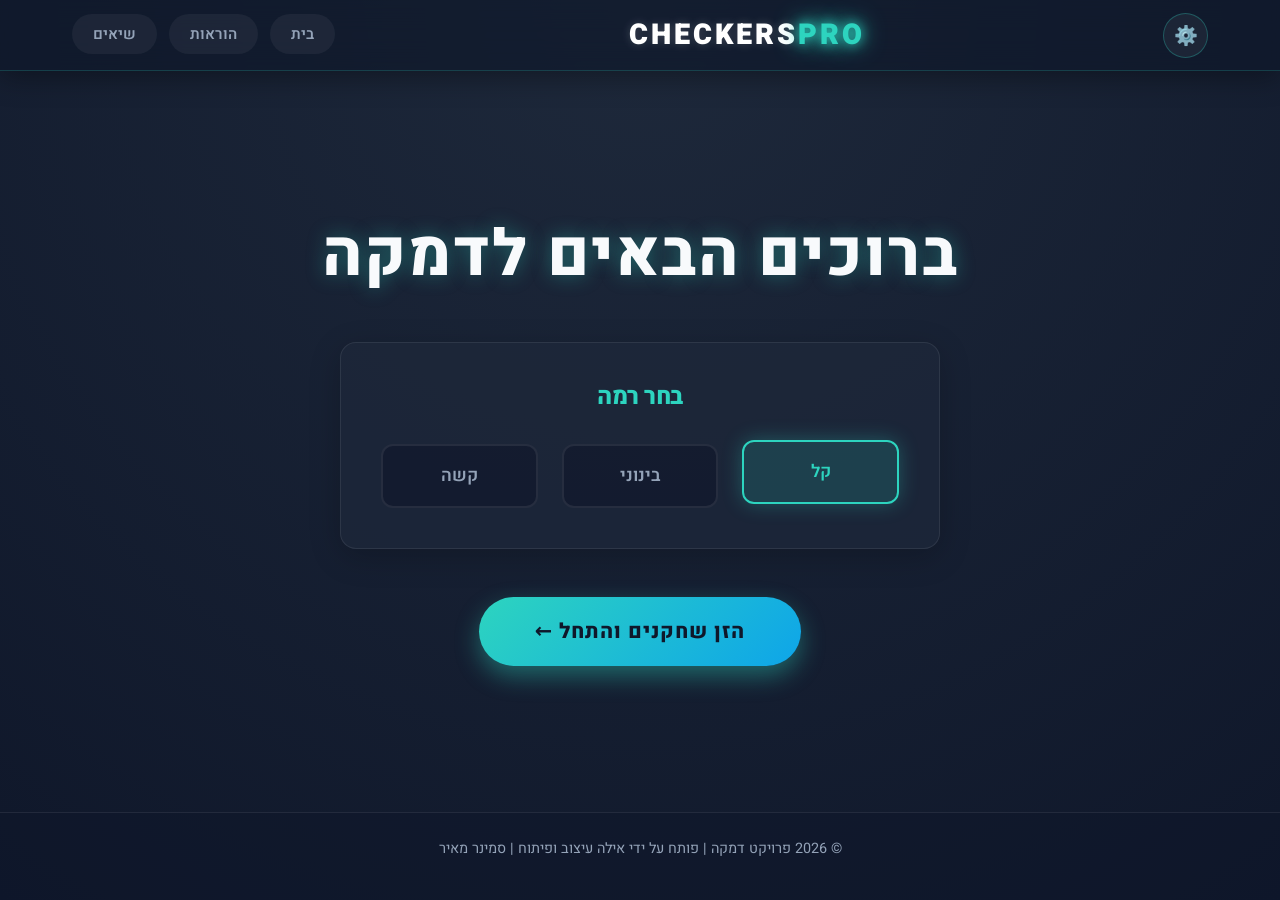
<file: index.html>
<!DOCTYPE html>
<html lang="he" dir="rtl">
<head>
    <meta charset="UTF-8">
    <meta name="viewport" content="width=device-width, initial-scale=1.0">
    <title>דמקה | מסך הבית</title>
    <link rel="stylesheet" href="styles/global.css">
    <link rel="stylesheet" href="styles/home.css">
</head>
<body class="page-home">
    
    <header class="main-hud-header">
    <div class="hud-container">
        <div class="hud-left">
            <button id="btn-open-settings" class="hud-icon-btn" title="הגדרות">
                <span class="icon">⚙️</span>
            </button>
        </div>
        
        <div class="hud-center">
            <div class="hud-logo">
                CHECKERS<span class="neon-text">PRO</span>
            </div>
        </div>

        <nav class="hud-right">
            <ul class="hud-nav-pills">
                <li><a href="index.html" class="pill-link">בית</a></li>
                <li><a href="pages/instructions.html" class="pill-link">הוראות</a></li>
                <li><a href="pages/scores.html" class="pill-link">שיאים</a></li>
            </ul>
        </nav>
    </div>
</header>


    <main class="hero-section">
        <h1 class="hero-title">ברוכים הבאים לדמקה</h1>
        
        <section class="level-selection-card">
            <h2 class="section-subtitle">בחר רמה</h2>
            <div class="radio-group">
                <label class="radio-label">
                    <input type="radio" name="play-level" value="easy" checked>
                    <span class="radio-custom">קל</span>
                </label>
                <label class="radio-label">
                    <input type="radio" name="play-level" value="medium">
                    <span class="radio-custom">בינוני</span>
                </label>
                <label class="radio-label">
                    <input type="radio" name="play-level" value="hard">
                    <span class="radio-custom">קשה</span>
                </label>
            </div>
        </section>

        <button id="btn-open-auth" class="btn btn-primary btn-large">הזן שחקנים והתחל &larr;</button>
    </main>

    <footer class="main-footer">
        <p>&copy; 2026 פרויקט דמקה | פותח על ידי אילה עיצוב ופיתוח | סמינר מאיר</p>
    </footer>

    <dialog id="modal-auth" class="modal" aria-labelledby="modal-auth-title">
        <div class="modal-inner modal-large">
            <button class="btn-close-modal" id="btn-close-auth" aria-label="סגור חלון">&times;</button>
            <h2 id="modal-auth-title" class="modal-title">הזנת פרטי שחקנים</h2>
            
            <form id="form-auth-players" class="auth-form dual-form">
                <div class="players-inputs-container">
                    
                    <fieldset class="player-fieldset">
                        <legend>שחקן 1</legend>
                        <div class="form-control">
                            <label for="p1-username">שם משתמש:</label>
                            <input type="text" id="p1-username" required autocomplete="username">
                            <span id="p1-error" class="error-message"></span> 
                        </div>
                        <div class="form-control">
                            <label for="p1-password">סיסמה (להתחברות/הרשמה):</label>
                            <input type="password" id="p1-password" required autocomplete="new-password">
                        </div>
                    </fieldset>

                    <fieldset class="player-fieldset">
                        <legend>שחקן 2</legend>
                        <div class="form-control">
                            <label for="p2-username">שם משתמש:</label>
                            <input type="text" id="p2-username" required autocomplete="username">
                            <span id="p2-error" class="error-message"></span>
                        </div>
                        <div class="form-control">
                            <label for="p2-password">סיסמה (להתחברות/הרשמה):</label>
                            <input type="password" id="p2-password" required autocomplete="new-password">
                        </div>
                    </fieldset>

                </div>
                <button type="submit" class="btn btn-accent btn-full">שמור שחקנים והיכנס לזירה!</button>
            </form>
        </div>
    </dialog>

    <dialog id="modal-settings" class="modal" aria-labelledby="modal-settings-title">
        <div class="modal-inner">
            <button class="btn-close-modal" id="btn-close-settings" aria-label="סגור חלון">&times;</button>
            <h2 id="modal-settings-title" class="modal-title">הגדרות משחק</h2>
            
            <div class="settings-list">
                <div class="setting-item">
                    <span class="setting-label">שמע (אפקטים ומוזיקה)</span>
                    <label class="toggle-switch">
                        <input type="checkbox" id="toggle-sound" checked>
                        <span class="toggle-slider"></span>
                    </label>
                </div>
                <div class="setting-item">
                    <span class="setting-label">אפשר רמזים במהלך המשחק</span>
                    <label class="toggle-switch">
                        <input type="checkbox" id="toggle-hints" checked>
                        <span class="toggle-slider"></span>
                    </label>
                </div>
            </div>
        </div>
    </dialog>
    <script type="module" src="scripts/index.js"></script>

</body>
</html>
</file>
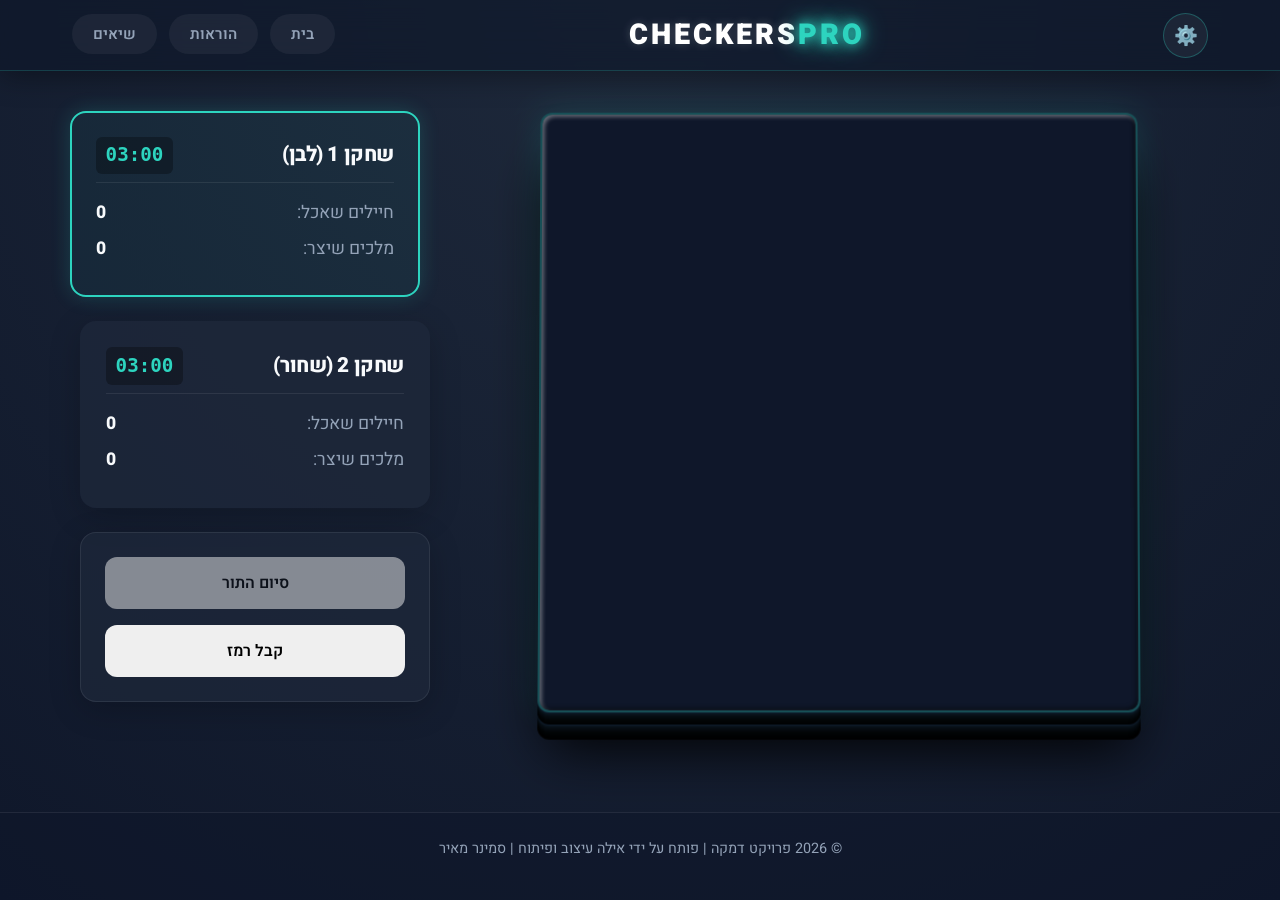
<file: pages/game.html>
<!DOCTYPE html>
<html lang="he" dir="rtl">
<head>
    <meta charset="UTF-8">
    <meta name="viewport" content="width=device-width, initial-scale=1.0">
    <title>דמקה | זירת המשחק</title>
     <link rel="stylesheet" href="../styles/global.css">
    <link rel="stylesheet" href="../styles/game.css">
</head>
<body class="page-game">


    <header class="main-hud-header">
    <div class="hud-container">
        <div class="hud-left">
            <button id="btn-open-settings" class="hud-icon-btn" title="הגדרות">
                <span class="icon">⚙️</span>
            </button>
        </div>
        
        <div class="hud-center">
            <div class="hud-logo">
                CHECKERS<span class="neon-text">PRO</span>
            </div>
        </div>

        <nav class="hud-right">
            <ul class="hud-nav-pills">
                <li><a href="../index.html" class="pill-link">בית</a></li>
                <li><a href="instructions.html" class="pill-link">הוראות</a></li>
                <li><a href="scores.html" class="pill-link">שיאים</a></li>
                <!-- <li><a href="#" class="pill-link active">התחל משחק</a></li> -->
            </ul>
        </nav>
    </div>
</header>

    
    <main class="game-layout">
        
        <section class="board-section" aria-label="לוח דמקה">
            <div id="checkers-board" class="board-container">
                </div>
        </section>

        <aside class="dashboard-section" aria-label="נתוני משחק">
            
            <article class="card player-stat-card active-turn" id="stat-card-p1">
                <header class="stat-header">
                    <h3 class="card-title" id="display-name-p1">שחקן 1 (לבן)</h3>
                    <div class="player-timer" id="timer-p1">03:00</div>
                </header>
                <ul class="stat-list">
                    <li>חיילים שאכל: <span id="eaten-p1" class="stat-value">0</span></li>
                    <li>מלכים שיצר: <span id="kings-p1" class="stat-value">0</span></li>
                </ul>
            </article>

            <article class="card player-stat-card" id="stat-card-p2">
                <header class="stat-header">
                    <h3 class="card-title" id="display-name-p2">שחקן 2 (שחור)</h3>
                    <div class="player-timer" id="timer-p2">03:00</div>
                </header>
                <ul class="stat-list">
                    <li>חיילים שאכל: <span id="eaten-p2" class="stat-value">0</span></li>
                    <li>מלכים שיצר: <span id="kings-p2" class="stat-value">0</span></li>
                </ul>
            </article>

            <article class="card actions-card">
                <div class="action-buttons">
                    <button id="btn-end-turn" class="btn btn-warning btn-full">סיום התור</button>
                    <button id="btn-hint" class="btn btn-info btn-full">קבל רמז</button>
                </div>
            </article>

        </aside>

    </main>

    <footer class="main-footer">
        <p>&copy; 2026 פרויקט דמקה | פותח על ידי אילה עיצוב ופיתוח | סמינר מאיר</p>
    </footer>

    <dialog id="modal-settings" class="modal" aria-labelledby="modal-settings-title">
        <div class="modal-inner">
            <button class="btn-close-modal" id="btn-close-settings" aria-label="סגור חלון">&times;</button>
            <h2 id="modal-settings-title" class="modal-title">הגדרות משחק</h2>
            <div class="settings-list">
                <div class="setting-item">
                    <span class="setting-label">שמע (אפקטים ומוזיקה)</span>
                    <label class="toggle-switch"><input type="checkbox" id="toggle-sound" checked><span class="toggle-slider"></span></label>
                </div>
                <div class="setting-item">
                    <span class="setting-label">אפשר רמזים במהלך המשחק</span>
                    <label class="toggle-switch"><input type="checkbox" id="toggle-hints" checked><span class="toggle-slider"></span></label>
                </div>
            </div>
        </div>
    </dialog>

<dialog id="modal-game-over" class="modal">
    <div class="modal-inner">
        
        <h2 class="modal-title">המשחק הסתיים!</h2>
        
        <div class="modal-body">
            <div class="game-over-status">
                <p id="winner-message" class="highlight-text">המנצח הוא: שחקן 1</p>
            </div>
            <div class="final-stats">
                </div>
        </div>

        <div class="modal-actions-list">
            <a href="scores.html" class="btn btn-accent btn-full">לצפייה בטבלת שיאים</a>
            <a href="../index.html" class="btn btn-secondary btn-full">חזרה לדף הבית</a>
            <button id="btn-restart-game" class="btn btn-outline btn-full">משחק חדש</button>
        </div>
    </div>
</dialog>
    <script type="module" src="../scripts/game.js"></script>

</body>
</html>
</file>
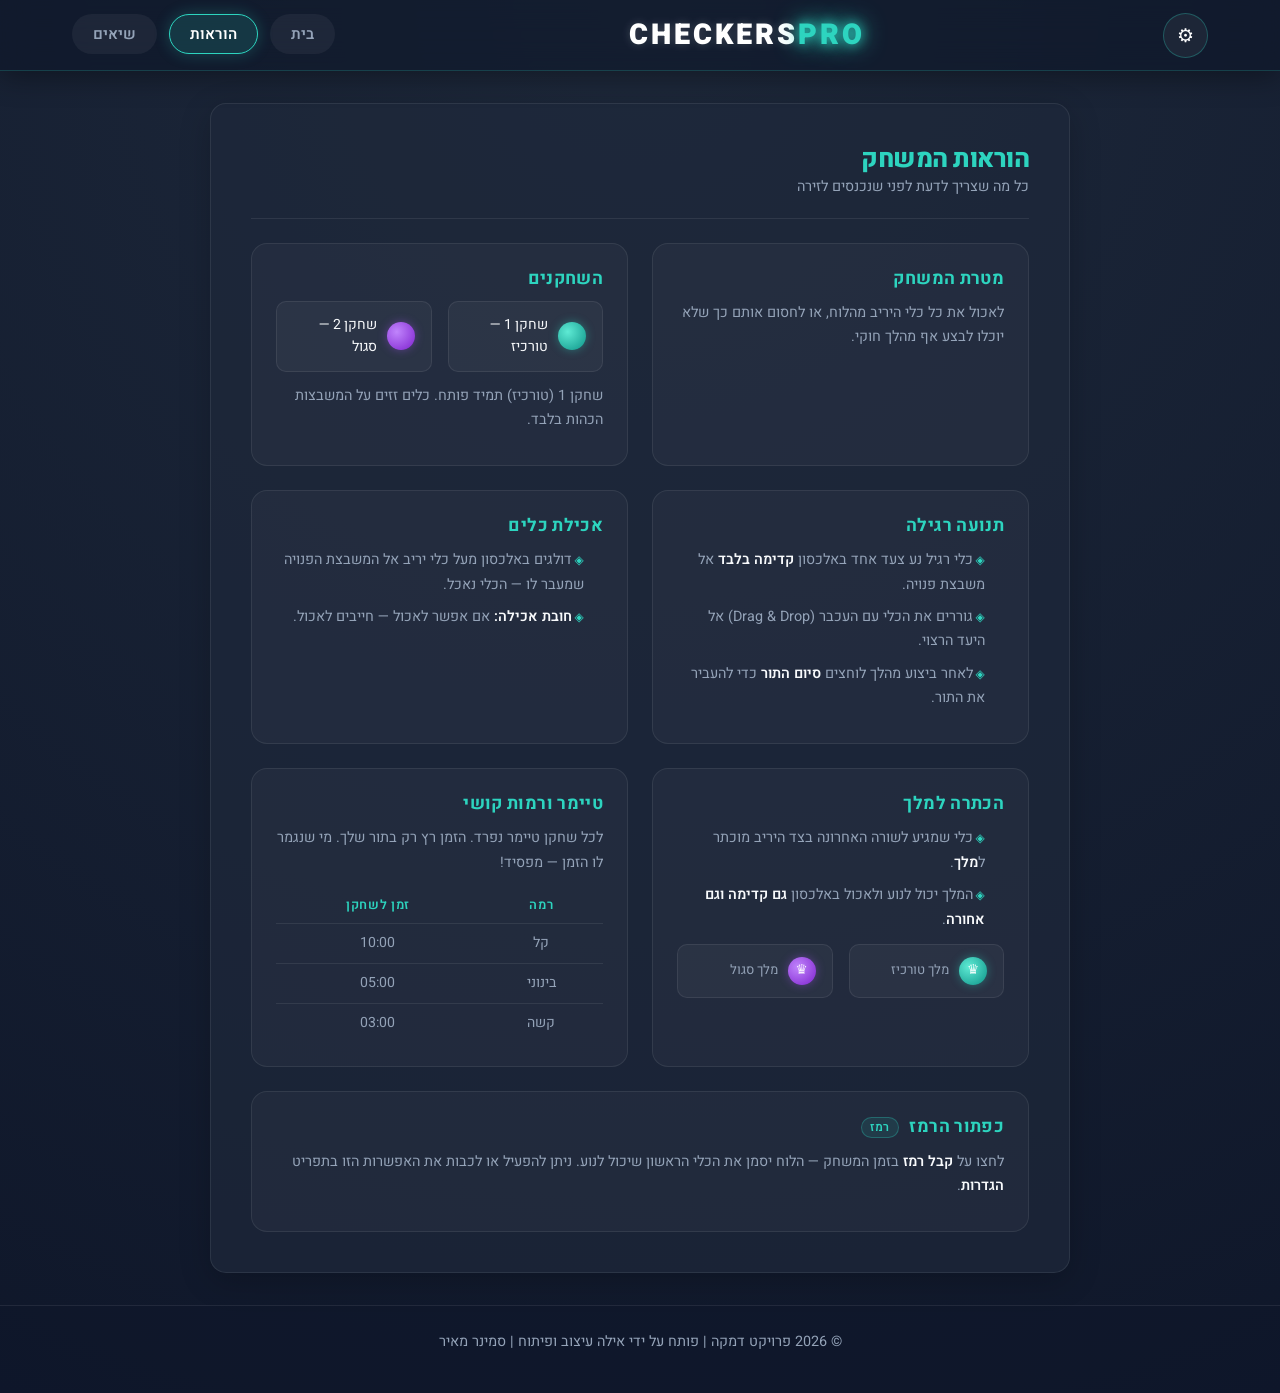
<file: pages/instructions.html>
<!DOCTYPE html>
<html lang="he" dir="rtl">
<head>
    <meta charset="UTF-8">
    <meta name="viewport" content="width=device-width, initial-scale=1.0">
    <title>דמקה | הוראות המשחק</title>
    <link rel="stylesheet" href="../styles/global.css">
    <link rel="stylesheet" href="../styles/instructions.css">
   
</head>
<body class="page-instructions">

    <header class="main-hud-header">
        <div class="hud-container">
            <div class="hud-left">
                <button id="btn-open-settings" class="hud-icon-btn" title="הגדרות">
                    <span class="icon">&#9881;</span>
                </button>
            </div>
            <div class="hud-center">
                <div class="hud-logo">
                    CHECKERS<span class="neon-text">PRO</span>
                </div>
            </div>
            <nav class="hud-right">
                <ul class="hud-nav-pills">
                    <li><a href="../index.html" class="pill-link">בית</a></li>
                    <li><a href="instructions.html" class="pill-link active" aria-current="page">הוראות</a></li>
                    <li><a href="scores.html" class="pill-link">שיאים</a></li>
                </ul>
            </nav>
        </div>
    </header>

    <main class="content-layout">
        <article class="card instructions-card">

            <div class="page-header-row">
                <div>
                    <h1 class="page-title">הוראות המשחק</h1>
                    <p class="subtitle">כל מה שצריך לדעת לפני שנכנסים לזירה</p>
                </div>
            </div>

            <div class="instructions-grid">

                <!-- מטרה -->
                <div class="instruction-block">
                    <span class="block-icon">🎯</span>
                    <h2>מטרת המשחק</h2>
                    <p>לאכול את כל כלי היריב מהלוח, או לחסום אותם כך שלא יוכלו לבצע אף מהלך חוקי.</p>
                </div>

                <!-- שחקנים -->
                <div class="instruction-block">
                    <span class="block-icon">👥</span>
                    <h2>השחקנים</h2>
                    <div class="players-showcase">
                        <div class="player-badge">
                            <div class="piece-demo teal"></div>
                            <span style="color: var(--text-main); font-size: 0.88rem;">שחקן 1 — טורכיז</span>
                        </div>
                        <div class="player-badge">
                            <div class="piece-demo purple"></div>
                            <span style="color: var(--text-main); font-size: 0.88rem;">שחקן 2 — סגול</span>
                        </div>
                    </div>
                    <p style="margin-top: 0.75rem;">שחקן 1 (טורכיז) תמיד פותח. כלים זזים על המשבצות הכהות בלבד.</p>
                </div>

                <!-- תנועה -->
                <div class="instruction-block">
                    <span class="block-icon">↗️</span>
                    <h2>תנועה רגילה</h2>
                    <ul>
                        <li>כלי רגיל נע צעד אחד באלכסון <strong>קדימה בלבד</strong> אל משבצת פנויה.</li>
                        <li>גוררים את הכלי עם העכבר (Drag & Drop) אל היעד הרצוי.</li>
                        <li>לאחר ביצוע מהלך לוחצים <strong>סיום התור</strong> כדי להעביר את התור.</li>
                    </ul>
                </div>

                <!-- אכילה -->
                <div class="instruction-block">
                    <span class="block-icon">⚔️</span>
                    <h2>אכילת כלים</h2>
                    <ul>
                        <li>דולגים באלכסון מעל כלי יריב אל המשבצת הפנויה שמעבר לו — הכלי נאכל.</li>
                        <li><strong>חובת אכילה:</strong> אם אפשר לאכול — חייבים לאכול.</li>
                    </ul>
                </div>

                <!-- מלך -->
                <div class="instruction-block">
                    <span class="block-icon">👑</span>
                    <h2>הכתרה למלך</h2>
                    <ul>
                        <li>כלי שמגיע לשורה האחרונה בצד היריב מוכתר ל<strong>מלך</strong>.</li>
                        <li>המלך יכול לנוע ולאכול באלכסון <strong>גם קדימה וגם אחורה</strong>.</li>
                    </ul>
                    <div class="players-showcase" style="margin-top: 0.75rem;">
                        <div class="player-badge">
                            <div class="piece-demo teal queen"></div>
                            <span style="color: var(--text-muted); font-size: 0.82rem;">מלך טורכיז</span>
                        </div>
                        <div class="player-badge">
                            <div class="piece-demo purple queen"></div>
                            <span style="color: var(--text-muted); font-size: 0.82rem;">מלך סגול</span>
                        </div>
                    </div>
                </div>

                <!-- טיימר -->
                <div class="instruction-block">
                    <span class="block-icon">⏱️</span>
                    <h2>טיימר ורמות קושי</h2>
                    <p>לכל שחקן טיימר נפרד. הזמן רץ רק בתור שלך. מי שנגמר לו הזמן — מפסיד!</p>
                    <table class="difficulty-table">
                        <thead>
                            <tr>
                                <th>רמה</th>
                                <th>זמן לשחקן</th>
                            </tr>
                        </thead>
                        <tbody>
                            <tr><td>קל</td><td>10:00</td></tr>
                            <tr><td>בינוני</td><td>05:00</td></tr>
                            <tr><td>קשה</td><td>03:00</td></tr>
                        </tbody>
                    </table>
                </div>

                <!-- רמז -->
                <div class="instruction-block full-width">
                    <span class="block-icon">💡</span>
                    <h2>כפתור הרמז <span class="hint-tag">רמז</span></h2>
                    <p>לחצו על <strong>קבל רמז</strong> בזמן המשחק — הלוח יסמן את הכלי הראשון שיכול לנוע. ניתן להפעיל או לכבות את האפשרות הזו בתפריט <strong>הגדרות</strong>.</p>
                </div>

            </div>
        </article>
    </main>

    <footer class="main-footer">
        <p>&copy; 2026 פרויקט דמקה | פותח על ידי אילה עיצוב ופיתוח | סמינר מאיר</p>
    </footer>

    <dialog id="modal-settings" class="modal" aria-labelledby="modal-settings-title">
        <div class="modal-inner">
            <button class="btn-close-modal" id="btn-close-settings" aria-label="סגור חלון">&times;</button>
            <h2 id="modal-settings-title" class="modal-title">הגדרות משחק</h2>
            <div class="settings-list">
                <div class="setting-item">
                    <span class="setting-label">שמע (אפקטים ומוזיקה)</span>
                    <label class="toggle-switch"><input type="checkbox" id="toggle-sound" checked><span class="toggle-slider"></span></label>
                </div>
                <div class="setting-item">
                    <span class="setting-label">אפשר רמזים במהלך המשחק</span>
                    <label class="toggle-switch"><input type="checkbox" id="toggle-hints" checked><span class="toggle-slider"></span></label>
                </div>
            </div>
        </div>
    </dialog>

    <script type="module" src="../scripts/instructions.js"></script>
</body>
</html>
</file>
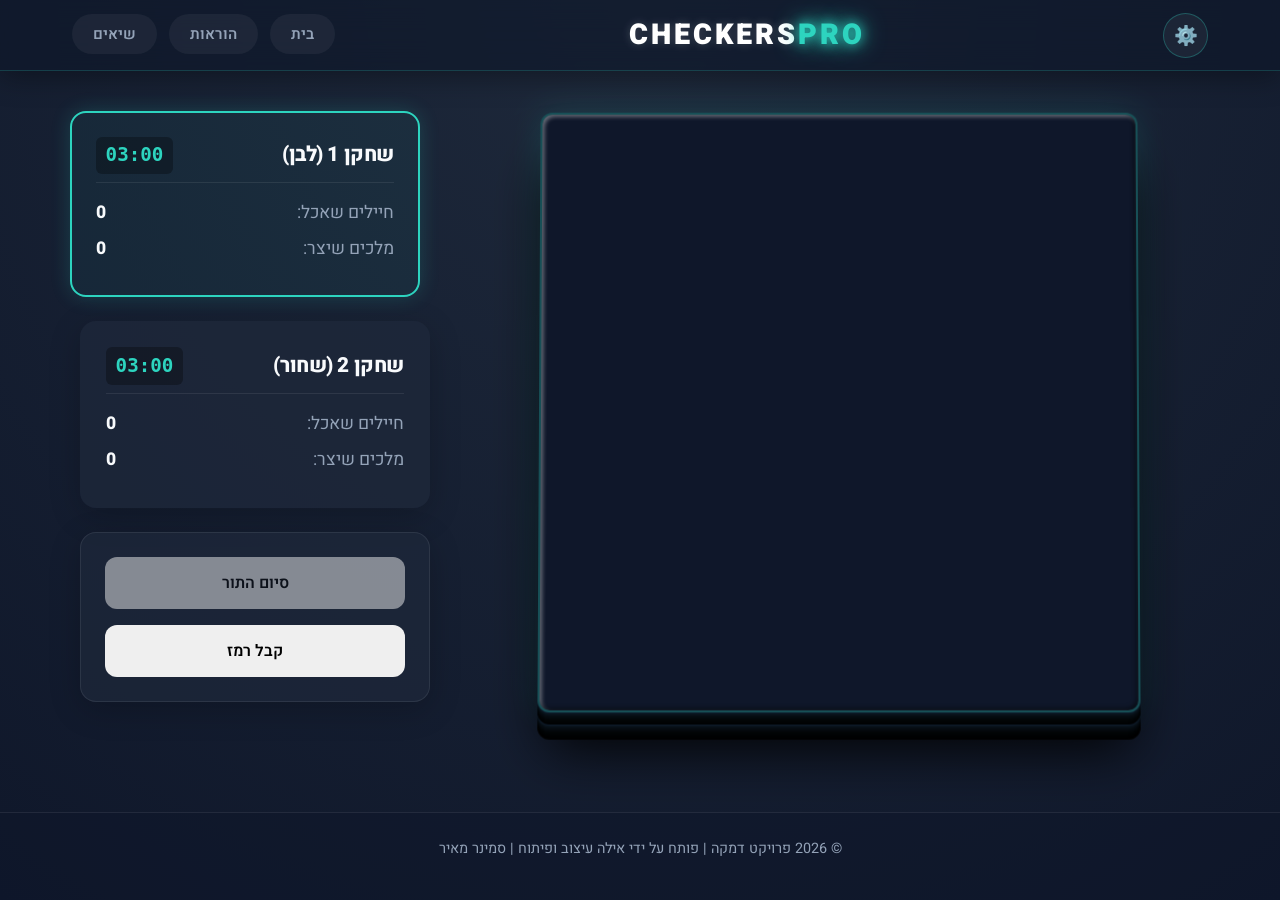
<file: pages/play.html>
<!DOCTYPE html>
<html lang="he" dir="rtl">
<head>
    <meta charset="UTF-8">
    <meta name="viewport" content="width=device-width, initial-scale=1.0">
    <title>דמקה | זירת המשחק</title>
     <link rel="stylesheet" href="../styles/global.css">
    <link rel="stylesheet" href="../styles/play.css">
</head>
<body class="page-play">


    <header class="main-hud-header">
    <div class="hud-container">
        <div class="hud-left">
            <button id="btn-open-settings" class="hud-icon-btn" title="הגדרות">
                <span class="icon">⚙️</span>
            </button>
        </div>
        
        <div class="hud-center">
            <div class="hud-logo">
                CHECKERS<span class="neon-text">PRO</span>
            </div>
        </div>

        <nav class="hud-right">
            <ul class="hud-nav-pills">
                <li><a href="../index.html" class="pill-link">בית</a></li>
                <li><a href="instructions.html" class="pill-link">הוראות</a></li>
                <li><a href="scores.html" class="pill-link">שיאים</a></li>
                <!-- <li><a href="#" class="pill-link active">התחל משחק</a></li> -->
            </ul>
        </nav>
    </div>
</header>

    
    <main class="play-layout">
        
        <section class="board-section" aria-label="לוח דמקה">
            <div id="checkers-board" class="board-container">
                </div>
        </section>

        <aside class="dashboard-section" aria-label="נתוני משחק">
            
            <article class="card player-stat-card active-turn" id="stat-card-p1">
                <header class="stat-header">
                    <h3 class="card-title" id="display-name-p1">שחקן 1 (לבן)</h3>
                    <div class="player-timer" id="timer-p1">03:00</div>
                </header>
                <ul class="stat-list">
                    <li>חיילים שאכל: <span id="eaten-p1" class="stat-value">0</span></li>
                    <li>מלכים שיצר: <span id="kings-p1" class="stat-value">0</span></li>
                </ul>
            </article>

            <article class="card player-stat-card" id="stat-card-p2">
                <header class="stat-header">
                    <h3 class="card-title" id="display-name-p2">שחקן 2 (שחור)</h3>
                    <div class="player-timer" id="timer-p2">03:00</div>
                </header>
                <ul class="stat-list">
                    <li>חיילים שאכל: <span id="eaten-p2" class="stat-value">0</span></li>
                    <li>מלכים שיצר: <span id="kings-p2" class="stat-value">0</span></li>
                </ul>
            </article>

            <article class="card actions-card">
                <div class="action-buttons">
                    <button id="btn-end-turn" class="btn btn-warning btn-full">סיום התור</button>
                    <button id="btn-hint" class="btn btn-info btn-full">קבל רמז</button>
                </div>
            </article>

        </aside>

    </main>

    <footer class="main-footer">
        <p>&copy; 2026 פרויקט דמקה | פותח על ידי אילה עיצוב ופיתוח | סמינר מאיר</p>
    </footer>

    <dialog id="modal-settings" class="modal" aria-labelledby="modal-settings-title">
        <div class="modal-inner">
            <button class="btn-close-modal" id="btn-close-settings" aria-label="סגור חלון">&times;</button>
            <h2 id="modal-settings-title" class="modal-title">הגדרות משחק</h2>
            <div class="settings-list">
                <div class="setting-item">
                    <span class="setting-label">שמע (אפקטים ומוזיקה)</span>
                    <label class="toggle-switch"><input type="checkbox" id="toggle-sound" checked><span class="toggle-slider"></span></label>
                </div>
                <div class="setting-item">
                    <span class="setting-label">אפשר רמזים במהלך המשחק</span>
                    <label class="toggle-switch"><input type="checkbox" id="toggle-hints" checked><span class="toggle-slider"></span></label>
                </div>
            </div>
        </div>
    </dialog>

<dialog id="modal-play-over" class="modal">
    <div class="modal-inner">
        
        <h2 class="modal-title">המשחק הסתיים!</h2>
        
        <div class="modal-body">
            <div class="play-over-status">
                <p id="winner-message" class="highlight-text">המנצח הוא: שחקן 1</p>
            </div>
            <div class="final-stats">
                </div>
        </div>

        <div class="modal-actions-list">
            <a href="scores.html" class="btn btn-accent btn-full">לצפייה בטבלת שיאים</a>
            <a href="../index.html" class="btn btn-secondary btn-full">חזרה לדף הבית</a>
            <button id="btn-restart-play" class="btn btn-outline btn-full">משחק חדש</button>
        </div>
    </div>
</dialog>
    <script type="module" src="../scripts/play.js"></script>

</body>
</html>
</file>
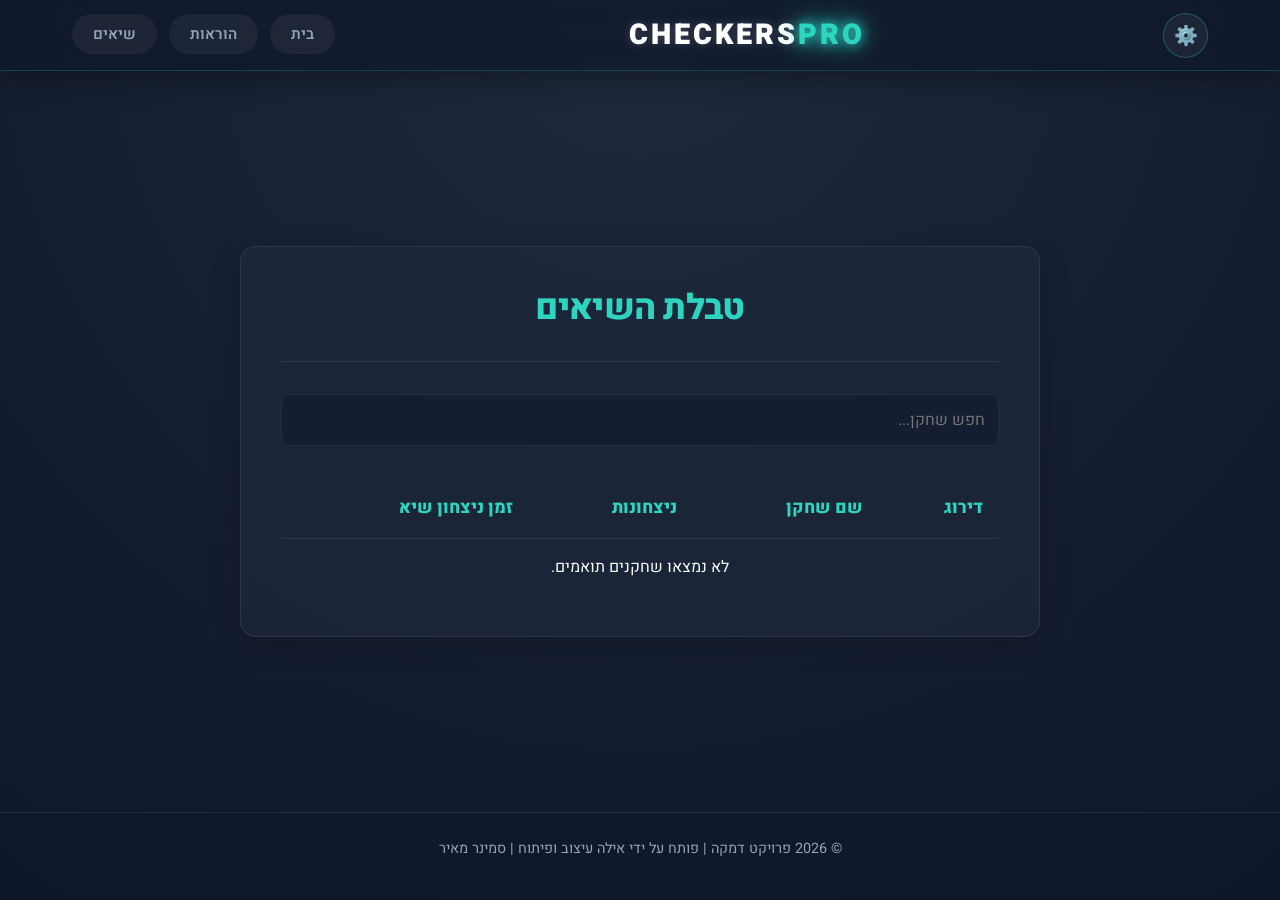
<file: pages/scores.html>
<!DOCTYPE html>
<html lang="he" dir="rtl">
<head>
    <meta charset="UTF-8">
    <meta name="viewport" content="width=device-width, initial-scale=1.0">
    <title>דמקה | טבלת שיאים</title>
    <link rel="stylesheet" href="../styles/global.css">
    <link rel="stylesheet" href="../styles/scores.css">
</head>
<body class="page-scores">

    <header class="main-hud-header">
    <div class="hud-container">
        <div class="hud-left">
            <button id="btn-open-settings" class="hud-icon-btn" title="הגדרות">
                <span class="icon">⚙️</span>
            </button>
        </div>
        
        <div class="hud-center">
            <div class="hud-logo">
                CHECKERS<span class="neon-text">PRO</span>
            </div>
        </div>

        <nav class="hud-right">
            <ul class="hud-nav-pills">
                <li><a href="../index.html" class="pill-link">בית</a></li>
                <li><a href="instructions.html" class="pill-link">הוראות</a></li>
                <li><a href="scores.html" class="pill-link">שיאים</a></li>
            </ul>
        </nav>
    </div>
</header>


    <main class="content-layout">
        <article class="card leaderboard-card">
            <header class="card-header">
                <h1 class="page-title"> טבלת השיאים </h1>
            </header>
            
            <div class="search-bar">
                <input type="text" id="search-scores" class="form-input" placeholder="חפש שחקן...">
            </div>
            
            <div class="table-responsive">

                <table class="leaderboard-table" id="scores-table">
                    <thead>
                        <tr>
                            <th>דירוג</th>
                            <th>שם שחקן</th>
                            <th>ניצחונות</th>
                            <th>זמן ניצחון שיא</th>
                        </tr>
                    </thead>
                    <tbody>
                    </tbody>
                </table>
            </div>
        </article>
    </main>

    <footer class="main-footer">
        <p>&copy; 2026 פרויקט דמקה | פותח על ידי אילה עיצוב ופיתוח | סמינר מאיר</p>
    </footer>

    <dialog id="modal-settings" class="modal" aria-labelledby="modal-settings-title">
        <div class="modal-inner">
            <button class="btn-close-modal" id="btn-close-settings" aria-label="סגור חלון">&times;</button>
            <h2 id="modal-settings-title" class="modal-title">הגדרות משחק</h2>
            <div class="settings-list">
                <div class="setting-item">
                    <span class="setting-label">שמע (אפקטים ומוזיקה)</span>
                    <label class="toggle-switch"><input type="checkbox" id="toggle-sound" checked><span class="toggle-slider"></span></label>
                </div>
                <div class="setting-item">
                    <span class="setting-label">אפשר רמזים במהלך המשחק</span>
                    <label class="toggle-switch"><input type="checkbox" id="toggle-hints" checked><span class="toggle-slider"></span></label>
                </div>
            </div>
        </div>
    </dialog>
    <script type="module" src="../scripts/scores.js"></script>

</body>
</html>
</file>
<file: styles/global.css>
@import url('https://fonts.googleapis.com/css2?family=Heebo:wght@300;400;600;800&display=swap');

/* =====================================
        משתני עיצוב גלובליים
====================================== */
:root {
    --bg-color: #0f172a;
    --card-bg: rgba(30, 41, 59, 0.7);
    --text-main: #f8fafc;
    --text-muted: #94a3b8;

    --accent-color: #2dd4bf;
    --accent-hover: #14b8a6;
    --border-color: rgba(255, 255, 255, 0.08);

    --border-radius: 16px;
    --transition-speed: 0.3s;
    --shadow-subtle: 0 8px 32px rgba(0, 0, 0, 0.2);
    --shadow-glow: 0 0 15px rgba(45, 212, 191, 0.2);
}

/* =====================================
        איפוס וסגנון בסיסי
====================================== */
*, *::before, *::after {
    box-sizing: border-box;
    margin: 0;
    padding: 0;
}

body {
    font-family: 'Heebo', system-ui, -apple-system, sans-serif;
    background: radial-gradient(circle at top center, #1e293b, var(--bg-color));
    color: var(--text-main);
    min-height: 100vh;
    display: flex;
    flex-direction: column;
    line-height: 1.6;
    overflow-x: hidden;
    direction: rtl;
}

h1, h2, h3 {
    font-weight: 800;
    line-height: 1.2;
    margin-bottom: 1rem;
    letter-spacing: -0.02em;
}

p {
    margin-bottom: 1rem;
    color: var(--text-muted);
}

/* =====================================
        פריסת תוכן כללית
====================================== */
.content-layout {
    flex-grow: 1;
    padding: 2rem;
    display: flex;
    justify-content: center;
    align-items: center;
}

/* =====================================
        תפריט HUD (Glassmorphism)
====================================== */
.main-hud-header {
    position: sticky;
    top: 0;
    z-index: 1000;
    width: 100%;
    padding: 12px 0;
    background: rgba(15, 23, 42, 0.65);
    backdrop-filter: blur(15px);
    -webkit-backdrop-filter: blur(15px);
    border-bottom: 1px solid rgba(45, 212, 191, 0.2);
    box-shadow: 0 4px 30px rgba(0, 0, 0, 0.4);
}

.hud-container {
    max-width: 1200px;
    margin: 0 auto;
    display: flex;
    justify-content: space-between;
    align-items: center;
    padding: 0 2rem;
}

.hud-logo {
    font-size: 1.8rem;
    font-weight: 900;
    letter-spacing: 3px;
    color: #fff;
    text-shadow: 0 0 10px rgba(255, 255, 255, 0.2);
}

.neon-text {
    color: var(--accent-color);
    text-shadow: 0 0 12px var(--accent-color), 0 0 25px var(--accent-color);
    margin-right: 5px;
}

.hud-nav-pills {
    display: flex;
    gap: 12px;
    list-style: none;
}

.pill-link {
    text-decoration: none;
    color: var(--text-muted);
    font-weight: 600;
    font-size: 0.95rem;
    padding: 8px 20px;
    border-radius: 50px;
    background: rgba(255, 255, 255, 0.05);
    border: 1px solid transparent;
    transition: all 0.3s ease;
}

.pill-link:hover,
.pill-link.active {
    color: #fff;
    background: rgba(45, 212, 191, 0.15);
    border-color: var(--accent-color);
    box-shadow: 0 0 15px rgba(45, 212, 191, 0.25);
}

.hud-icon-btn {
    width: 45px;
    height: 45px;
    border-radius: 50%;
    background: rgba(255, 255, 255, 0.05);
    border: 1px solid rgba(45, 212, 191, 0.3);
    color: white;
    cursor: pointer;
    display: flex;
    align-items: center;
    justify-content: center;
    font-size: 1.2rem;
    transition: 0.3s;
}

.hud-icon-btn:hover {
    transform: rotate(90deg);
    border-color: var(--accent-color);
    box-shadow: 0 0 20px var(--accent-color);
}

/* =====================================
        פוטר
====================================== */
.main-footer {
    text-align: center;
    padding: 1.5rem;
    border-top: 1px solid var(--border-color);
    background-color: rgba(15, 23, 42, 0.5);
    margin-top: auto;
    font-size: 0.9rem;
    color: var(--text-muted);
}

/* =====================================
        כרטיסייה (Card)
====================================== */
.card {
    background-color: var(--card-bg);
    border: 1px solid var(--border-color);
    border-radius: var(--border-radius);
    padding: 2.5rem;
    box-shadow: var(--shadow-subtle);
    width: 100%;
    max-width: 600px;
    margin: 0 auto;
}

.card-header {
    text-align: center;
    margin-bottom: 2rem;
    border-bottom: 1px solid var(--border-color);
    padding-bottom: 1rem;
}

.page-title {
    color: var(--accent-color);
    font-size: 2.2rem;
}

/* =====================================
        כפתורים
====================================== */
.btn {
    display: inline-block;
    padding: 0.8rem 1.5rem;
    border: none;
    border-radius: 8px;
    font-size: 1rem;
    font-weight: 600;
    font-family: inherit;
    cursor: pointer;
    transition: all var(--transition-speed);
    text-align: center;
    text-decoration: none;
}

.btn:hover {
    transform: translateY(-3px);
    box-shadow: 0 5px 15px rgba(0, 0, 0, 0.2);
}

.btn:active {
    transform: translateY(-1px);
}

.btn-full {
    width: 100%;
    padding: 14px;
    font-size: 1rem;
    font-weight: 600;
    border-radius: 12px;
}

.btn-accent {
    background-color: var(--accent-color);
    color: #0f172a;
}
.btn-accent:hover {
    background-color: var(--accent-hover);
    box-shadow: var(--shadow-glow);
}

.btn-secondary {
    background-color: rgba(255, 255, 255, 0.1);
    color: white;
    border: 1px solid rgba(255, 255, 255, 0.2);
}
.btn-secondary:hover {
    background-color: rgba(255, 255, 255, 0.2);
    border-color: rgba(255, 255, 255, 0.4);
}

.btn-outline {
    background-color: transparent;
    color: var(--accent-color);
    border: 2px solid var(--accent-color);
}
.btn-outline:hover {
    background-color: rgba(45, 212, 191, 0.1);
    box-shadow: inset 0 0 10px rgba(45, 212, 191, 0.2), 0 0 15px rgba(45, 212, 191, 0.2);
}

.btn-large {
    font-size: 1.3rem;
    padding: 1.2rem 3.5rem;
    border-radius: 50px;
    background: linear-gradient(135deg, var(--accent-color), #0ea5e9);
    color: #0f172a;
    font-weight: 800;
    box-shadow: 0 10px 25px rgba(45, 212, 191, 0.4);
    letter-spacing: 1px;
}
.btn-large:hover {
    transform: scale(1.05) translateY(-3px);
    box-shadow: 0 15px 35px rgba(45, 212, 191, 0.6);
}

.btn-disabled {
    opacity: 0.5;
    cursor: not-allowed;
    pointer-events: none;
    box-shadow: none;
    filter: none;
}

.action-buttons {
    display: flex;
    flex-direction: column;
    gap: 1rem;
}

/* =====================================
        מתג (Toggle)
====================================== */
.toggle-switch {
    position: relative;
    display: inline-block;
    width: 50px;
    height: 26px;
}

.toggle-switch input {
    opacity: 0;
    width: 0;
    height: 0;
}

.toggle-slider {
    position: absolute;
    cursor: pointer;
    top: 0; left: 0; right: 0; bottom: 0;
    background-color: rgba(255, 255, 255, 0.1);
    transition: .4s;
    border-radius: 26px;
}

.toggle-slider:before {
    position: absolute;
    content: "";
    height: 20px;
    width: 20px;
    left: 3px;
    bottom: 3px;
    background-color: white;
    transition: .4s;
    border-radius: 50%;
}

input:checked + .toggle-slider {
    background-color: var(--accent-color);
}

input:checked + .toggle-slider:before {
    transform: translateX(24px);
}

/* =====================================
        טפסים
====================================== */
.form-group {
    margin-bottom: 1.5rem;
}

.form-group label {
    display: block;
    margin-bottom: 0.5rem;
    font-weight: 600;
}

.form-input,
.form-select {
    width: 100%;
    padding: 0.8rem;
    background-color: rgba(15, 23, 42, 0.5);
    border: 1px solid var(--border-color);
    border-radius: 8px;
    color: var(--text-main);
    font-family: inherit;
    font-size: 1rem;
    transition: border-color 0.3s;
}

.form-input:focus,
.form-select:focus {
    outline: none;
    border-color: var(--accent-color);
    box-shadow: 0 0 5px rgba(45, 212, 191, 0.3);
}

fieldset {
    border: 1px solid var(--accent-color);
    border-radius: var(--border-radius);
    padding: 1.5rem;
    margin-bottom: 2rem;
    background-color: rgba(15, 23, 42, 0.4);
}

legend {
    color: var(--accent-color);
    font-weight: 800;
    font-size: 1.2rem;
    padding: 0 10px;
}

/* =====================================
        מודאלים
====================================== */
.modal {
    border: none;
    background: transparent;
    margin: auto;
    padding: 0;
}

.modal::backdrop {
    background: rgba(15, 23, 42, 0.85);
    backdrop-filter: blur(8px);
}

.modal-inner {
    background: rgba(30, 41, 59, 0.7);
    border: 1px solid rgba(45, 212, 191, 0.3);
    border-radius: var(--border-radius);
    padding: 2.5rem;
    width: 90vw;
    max-width: 500px;
    color: var(--text-main);
    box-shadow: 0 25px 50px -12px rgba(0, 0, 0, 0.5),
                0 0 20px rgba(45, 212, 191, 0.1);
    position: relative;
    text-align: center;
}

.btn-close-modal {
    position: absolute;
    top: 15px;
    left: 15px;
    background: none;
    border: none;
    color: var(--text-muted);
    font-size: 1.8rem;
    cursor: pointer;
    transition: 0.3s;
    line-height: 1;
}

.btn-close-modal:hover {
    color: var(--accent-color);
    transform: rotate(90deg);
}

.modal-title {
    font-size: 2rem;
    margin-bottom: 2rem;
    color: #fff;
    text-shadow: 0 0 15px rgba(255, 255, 255, 0.1);
    font-weight: 800;
}

.highlight-text {
    font-size: 1.5rem;
    color: var(--accent-color);
    margin: 1rem 0;
    font-weight: 800;
    text-shadow: 0 0 10px rgba(45, 212, 191, 0.3);
}

.modal-actions-list {
    display: flex;
    flex-direction: column;
    gap: 12px;
    margin-top: 2rem;
}

/* =====================================
        הגדרות מודאל
====================================== */
.settings-list {
    display: flex;
    flex-direction: column;
    gap: 1rem;
    text-align: right;
}

.setting-item {
    display: flex;
    justify-content: space-between;
    align-items: center;
    padding: 0.75rem 0;
    border-bottom: 1px solid var(--border-color);
}

.setting-item:last-child {
    border-bottom: none;
}

.setting-label {
    color: var(--text-main);
    font-weight: 600;
}

/* =====================================
        הודעות שגיאה (דינמי: show-error)
====================================== */
.error-message {
    display: none;
    color: #e74c3c;
    font-size: 0.85rem;
    margin-top: 5px;
}

.error-message.show-error {
    display: block;
}
</file>
<file: styles/home.css>
/* =========================================
   עיצובים ייחודיים לדף הבית (page-home)
   ========================================= */

/* --- אזור הגיבור (Hero Section) --- */
.hero-section {
    flex-grow: 1;
    display: flex;
    flex-direction: column;
    justify-content: center;
    align-items: center;
    text-align: center;
    padding: 2rem;
}

.hero-title {
    font-size: clamp(2.5rem, 5vw, 4.5rem);
    color: var(--text-main);
    text-shadow: 0 0 20px rgba(45, 212, 191, 0.4);
    margin-bottom: 3rem;
    letter-spacing: 2px;
}

/* --- כרטיס בחירת רמה --- */
.level-selection-card {
    background-color: var(--card-bg);
    border: 1px solid var(--border-color);
    border-radius: var(--border-radius);
    padding: 2.5rem;
    margin-bottom: 3rem;
    box-shadow: var(--shadow-subtle);
    width: 100%;
    max-width: 600px;
}

.section-subtitle {
    color: var(--accent-color);
    margin-bottom: 2rem;
    font-size: 1.5rem;
    font-weight: 800;
}

/* --- קבוצת רדיו (בחירת רמה) --- */
.radio-group {
    display: flex;
    justify-content: center;
    gap: 1.5rem;
    flex-wrap: wrap;
}

.radio-label {
    position: relative;
    cursor: pointer;
    flex: 1;
    min-width: 120px;
}

.radio-label input[type="radio"] {
    position: absolute;
    opacity: 0;
    width: 0;
    height: 0;
}

.radio-custom {
    display: block;
    padding: 1rem;
    background-color: rgba(15, 23, 42, 0.6);
    border: 2px solid var(--border-color);
    border-radius: 12px;
    color: var(--text-muted);
    font-weight: 600;
    font-size: 1.1rem;
    transition: all var(--transition-speed);
}

.radio-label:hover .radio-custom {
    border-color: rgba(45, 212, 191, 0.5);
    color: var(--text-main);
    transform: translateY(-2px);
}

.radio-label input[type="radio"]:checked + .radio-custom {
    background-color: rgba(45, 212, 191, 0.15);
    border-color: var(--accent-color);
    color: var(--accent-color);
    box-shadow: 0 0 20px rgba(45, 212, 191, 0.3);
    transform: translateY(-4px);
}

/* --- מודאל אימות שחקנים (ייחודי לדף הבית) --- */
.modal-large {
    max-width: 750px;
}

.auth-form.dual-form .players-inputs-container {
    display: flex;
    gap: 2rem;
    flex-wrap: wrap;
    justify-content: space-between;
    margin-bottom: 1.5rem;
}

.player-fieldset {
    flex: 1;
    min-width: 280px;
}

.form-control {
    margin-bottom: 1.2rem;
}

.form-control label {
    display: block;
    margin-bottom: 0.5rem;
    font-weight: 600;
    color: var(--text-muted);
    font-size: 0.95rem;
    text-align: right;
}

.form-control input {
    width: 100%;
    padding: 0.8rem;
    background-color: rgba(15, 23, 42, 0.5);
    border: 1px solid var(--border-color);
    border-radius: 8px;
    color: var(--text-main);
    font-family: inherit;
    font-size: 1rem;
    transition: border-color 0.3s;
}

.form-control input:focus {
    outline: none;
    border-color: var(--accent-color);
    box-shadow: 0 0 5px rgba(45, 212, 191, 0.3);
}
</file>
<file: styles/game.css>
/* =========================================
   עיצובים ייחודיים לדף המשחק (page-game)
   ========================================= */

/* =========================================
   פריסה ראשית של זירת המשחק
   ========================================= */
.game-layout {
    display: grid;
    grid-template-columns: 1fr 350px;
    gap: 3rem;
    padding: 2.5rem;
    max-width: 1200px;
    margin: 0 auto;
    align-items: start;
    width: 100%;
}

@media (max-width: 992px) {
    .game-layout {
        grid-template-columns: 1fr;
        place-items: center;
    }
}

/* =========================================
   לוח המשחק
   ========================================= */
.board-section {
    display: flex;
    justify-content: center;
    align-items: center;
    width: 100%;
    perspective: 1000px;
}

.board-container {
    display: grid;
    grid-template-columns: repeat(8, 1fr);
    grid-template-rows: repeat(8, 1fr);
    width: 100%;
    max-width: 600px;
    aspect-ratio: 1 / 1;
    border-radius: 12px;
    background-color: var(--bg-color);
    border: 2px solid rgba(45, 212, 191, 0.3);
    transform: rotateX(1deg);
    box-shadow:
        inset -2px -2px 4px rgba(0,0,0,0.5), inset 2px 2px 4px rgba(255,255,255,0.4),
        0 1px 0 #0d1b2a, 0 2px 0 #0a141e, 0 3px 0 #081119, 0 4px 0 #060d13,
        0 5px 0 #050b10, 0 6px 0 #04090d, 0 7px 0 #03070a, 0 8px 0 #020507,
        0 9px 0 #010405, 0 10px 0 #010304, 0 11px 0 #000203, 0 12px 0 #000102,
        0 13px 0 #0d1b2a, 0 14px 0 #0a141e, 0 15px 0 #081119, 0 16px 0 #060d13,
        0 17px 0 #050b10, 0 18px 0 #04090d, 0 19px 0 #03070a, 0 20px 0 #020507,
        0 21px 0 #010405, 0 22px 0 #010304, 0 23px 0 #000203, 0 24px 0 #000102,
        0 25px 0 #000101, 0 26px 0 #000001, 0 27px 0 #000000,
        0 45px 55px -10px rgba(0, 0, 0, 0.98),
        0 0 35px rgba(45, 212, 191, 0.15);
    margin-bottom: 40px;
    overflow: hidden;
}

/* =========================================
   תאי הלוח
   ========================================= */
.cell {
    width: 100%;
    height: 100%;
    display: flex;
    justify-content: center;
    align-items: center;
    position: relative;
}

.cell.dark {
    background-color: var(--card-bg);
    box-shadow: inset 0 0 15px rgba(45, 212, 191, 0.1);
    border: 1px solid rgba(45, 212, 191, 0.05);
}

.cell.light {
    background-color: #cbd5e1;
}

/* --- רמז יוקרתי (מוסף מ-JS) --- */
.cell.hint-active {
    position: relative;
    z-index: 5;
    background: radial-gradient(circle, rgba(45, 212, 191, 0.4) 0%, transparent 75%);
    overflow: visible;
    cursor: pointer;
}

/* טבעת מתרחבת (אפקט סונאר) */
.cell.hint-active::after {
    content: '';
    position: absolute;
    top: 0; left: 0; right: 0; bottom: 0;
    border: 3px solid var(--accent-color);
    border-radius: 4px;
    animation: sonar-hint 1.5s infinite ease-out;
}

/* הדגשת פינות */
.cell.hint-active::before {
    content: '';
    position: absolute;
    inset: -2px;
    border: 2px solid var(--accent-color);
    box-shadow: 0 0 20px var(--accent-color);
}

@keyframes sonar-hint {
    0%   { transform: scale(1);   opacity: 1; }
    100% { transform: scale(1.5); opacity: 0; }
}

@keyframes pulse-hint {
    0%, 100% {
        transform: scale(1);
        filter: brightness(1);
    }
    50% {
        transform: scale(1.02);
        filter: brightness(1.3);
        box-shadow: inset 0 0 30px var(--accent-color), 0 0 40px var(--accent-color);
    }
}

/* =========================================
   כלים (Pieces) — תלת-ממד היפר-ריאליסטי
   ========================================= */
.piece {
    width: 75%;
    height: 75%;
    border-radius: 50%;
    cursor: pointer;
    position: relative;
    transition: transform 0.2s cubic-bezier(0.4, 0, 0.2, 1), box-shadow 0.2s ease;
}

.piece::before {
    content: '';
    position: absolute;
    top: 18%; left: 18%; right: 18%; bottom: 18%;
    border-radius: 50%;
    box-shadow: inset 0 4px 6px rgba(0,0,0,0.6), 0 2px 2px rgba(255,255,255,0.4);
    border: 1px solid rgba(0,0,0,0.2);
}

/* --- שחקן 1: טורקיז --- */
.piece.player1 {
    background: radial-gradient(circle at 35% 35%, #5eead4, #0f766e);
    box-shadow:
        inset -4px -4px 8px rgba(0,0,0,0.5), inset 4px 4px 8px rgba(255,255,255,0.6),
        0 1px 0 #0d9488, 0 2px 0 #0f766e, 0 3px 0 #115e59,
        0 4px 0 #134e4a, 0 5px 0 #0f3d3e, 0 6px 0 #0b2c2c,
        0 7px 0 #082121, 0 8px 0 #051616, 0 9px 0 #020909,
        0 15px 20px rgba(0,0,0,0.8);
}

.piece.player1:hover {
    transform: translateY(-4px);
    box-shadow:
        inset -4px -4px 8px rgba(0,0,0,0.5), inset 4px 4px 8px rgba(255,255,255,0.6),
        0 1px 0 #0d9488, 0 2px 0 #0f766e, 0 3px 0 #115e59,
        0 4px 0 #134e4a, 0 5px 0 #0f3d3e, 0 6px 0 #0b2c2c,
        0 7px 0 #082121, 0 8px 0 #051616, 0 9px 0 #020909,
        0 13px 0 #010404, 0 20px 25px rgba(0,0,0,0.9),
        0 0 20px rgba(45, 212, 191, 0.4);
}

/* --- שחקן 2: פוקסיה --- */
.piece.player2 {
    background: radial-gradient(circle at 35% 35%, #f0abfc, #a21caf);
    box-shadow:
        inset -4px -4px 8px rgba(0,0,0,0.5), inset 4px 4px 8px rgba(255,255,255,0.6),
        0 1px 0 #c026d3, 0 2px 0 #a21caf, 0 3px 0 #86198f,
        0 4px 0 #701a75, 0 5px 0 #4a044e, 0 6px 0 #3b033e,
        0 7px 0 #2b022d, 0 8px 0 #1c011d, 0 9px 0 #0d000e,
        0 15px 20px rgba(0,0,0,0.8);
}

.piece.player2:hover {
    transform: translateY(-4px);
    box-shadow:
        inset -4px -4px 8px rgba(0,0,0,0.5), inset 4px 4px 8px rgba(255,255,255,0.6),
        0 1px 0 #c026d3, 0 2px 0 #a21caf, 0 3px 0 #86198f,
        0 4px 0 #701a75, 0 5px 0 #4a044e, 0 6px 0 #3b033e,
        0 7px 0 #2b022d, 0 8px 0 #1c011d, 0 9px 0 #0d000e,
        0 13px 0 #050005, 0 20px 25px rgba(0,0,0,0.9),
        0 0 20px rgba(217, 70, 239, 0.4);
}

/* =========================================
   המלכה (מוסף מ-JS: קלאס .queen)
   ========================================= */
.piece.queen {
    transform: translateY(-8px);
}

.piece.queen:hover {
    transform: translateY(-12px);
}

.piece.player1.queen {
    box-shadow:
        inset -4px -4px 8px rgba(0,0,0,0.5), inset 4px 4px 8px rgba(255,255,255,0.6),
        0 1px 0 #0d9488, 0 2px 0 #0f766e, 0 3px 0 #115e59,
        0 4px 0 #134e4a, 0 5px 0 #0b2c2c,
        0 6px 0 #5eead4, 0 7px 0 #2dd4bf,
        0 8px 0 #0d9488, 0 9px 0 #0f766e, 0 10px 0 #115e59,
        0 11px 0 #134e4a, 0 12px 0 #0b2c2c,
        0 13px 0 #082121, 0 14px 0 #051616, 0 15px 0 #020909,
        0 25px 30px rgba(0,0,0,0.9), 0 0 30px rgba(45, 212, 191, 0.4);
}

.piece.player2.queen {
    box-shadow:
        inset -4px -4px 8px rgba(0,0,0,0.5), inset 4px 4px 8px rgba(255,255,255,0.6),
        0 1px 0 #c026d3, 0 2px 0 #a21caf, 0 3px 0 #86198f,
        0 4px 0 #701a75, 0 5px 0 #3b033e,
        0 6px 0 #f0abfc, 0 7px 0 #d946ef,
        0 8px 0 #c026d3, 0 9px 0 #a21caf, 0 10px 0 #86198f,
        0 11px 0 #701a75, 0 12px 0 #3b033e,
        0 13px 0 #2b022d, 0 14px 0 #1c011d, 0 15px 0 #0d000e,
        0 25px 30px rgba(0,0,0,0.9), 0 0 30px rgba(217, 70, 239, 0.4);
}

/* עיגול זהב במרכז המלכה */
.piece.queen::after {
    content: '';
    position: absolute;
    top: 28%; left: 28%; right: 28%; bottom: 28%;
    border-radius: 50%;
    background: radial-gradient(circle at 30% 30%, #fef08a, #ca8a04);
    border: 1px solid #713f12;
    box-shadow: inset 0 2px 4px rgba(255,255,255,0.9), 0 3px 5px rgba(0,0,0,0.7), 0 0 15px #eab308;
}

/* =========================================
   סרגל הבקרה והסטטיסטיקות (Dashboard)
   ========================================= */
.dashboard-section {
    display: flex;
    flex-direction: column;
    gap: 1.5rem;
    width: 100%;
}

.player-stat-card {
    padding: 1.5rem;
    transition: all 0.3s ease;
    border: 2px solid transparent;
    margin: 0;
}

/* --- תור פעיל (מוסף מ-JS: קלאס .active-turn) --- */
.player-stat-card.active-turn {
    border-color: var(--accent-color);
    box-shadow: 0 0 20px rgba(45, 212, 191, 0.2);
    background-color: rgba(45, 212, 191, 0.05);
    transform: translateX(-10px);
}

.stat-header {
    display: flex;
    justify-content: space-between;
    align-items: center;
    margin-bottom: 1rem;
    border-bottom: 1px solid var(--border-color);
    padding-bottom: 0.5rem;
}

.stat-header .card-title {
    font-size: 1.3rem;
    margin: 0;
    color: var(--text-main);
}

.player-timer {
    font-family: monospace;
    font-size: 1.2rem;
    font-weight: 800;
    color: var(--accent-color);
    background: rgba(0,0,0,0.3);
    padding: 0.2rem 0.6rem;
    border-radius: 6px;
}

.stat-list {
    margin-top: 1rem;
    padding-right: 0;
}

.stat-list li {
    display: flex;
    justify-content: space-between;
    margin-bottom: 0.5rem;
    font-size: 1.1rem;
    color: var(--text-muted);
}

.stat-value {
    font-weight: 800;
    color: var(--text-main);
}

.actions-card {
    padding: 1.5rem;
    text-align: center;
    margin: 0;
}

.dashboard-section .btn {
    transition: all 0.3s ease;
}

.dashboard-section .btn:hover {
    transform: translateY(-3px);
    box-shadow: 0 5px 15px rgba(45, 212, 191, 0.4);
    filter: brightness(1.1);
}

.dashboard-section .btn:active {
    transform: translateY(-1px);
    box-shadow: 0 2px 5px rgba(45, 212, 191, 0.2);
}

/* =========================================
   כפתור "סיום תור" (מוסף מ-JS: קלאס .ready)
   ========================================= */
#btn-end-turn {
    opacity: 0.5;
    cursor: not-allowed;
    transition: all 0.3s ease;
    pointer-events: none;
}

#btn-end-turn.ready {
    opacity: 1;
    cursor: pointer;
    pointer-events: auto;
    box-shadow: 0 0 15px var(--accent-color);
}

/* =========================================
   אזהרת זמן (מוסף מ-JS: קלאס .time-warning)
   ========================================= */
.time-warning .stat-value,
.time-warning .timer-display {
    color: #ef4444 !important;
    text-shadow: 0 0 10px rgba(239, 68, 68, 0.5), 0 0 20px rgba(239, 68, 68, 0.3) !important;
    animation: pulse-timer 1s infinite alternate;
    font-weight: 800;
}

.card.time-warning,
.stat-card.time-warning {
    border-color: rgba(239, 68, 68, 0.5);
    box-shadow: inset 0 0 15px rgba(239, 68, 68, 0.1), 0 0 20px rgba(239, 68, 68, 0.15);
}

@keyframes pulse-timer {
    from {
        transform: scale(1);
        text-shadow: 0 0 10px rgba(239, 68, 68, 0.5);
    }
    to {
        transform: scale(1.08);
        text-shadow: 0 0 15px rgba(239, 68, 68, 0.8), 0 0 30px rgba(239, 68, 68, 0.5);
    }
}

/* =========================================
   כפתור מושבת (מוסף מ-JS: קלאס .btn-disabled)
   ========================================= */
.btn-disabled {
    opacity: 0.5;
    cursor: not-allowed;
    pointer-events: none;
    box-shadow: none;
    filter: none;
}
</file>
<file: styles/instructions.css>
/* =========================================
   עיצובים ייחודיים לדף ההוראות (page-instructions)
   ========================================= */

/* --- כרטיס הוראות (רוחב מורחב) --- */
.instructions-card {
    max-width: 860px;
    width: 100%;
}

/* --- כותרת הדף --- */
.page-header-row {
    display: flex;
    align-items: center;
    gap: 1rem;
    border-bottom: 1px solid var(--border-color);
    padding-bottom: 1.25rem;
    margin-bottom: 0.5rem;
}

.page-header-row .page-title {
    margin-bottom: 0;
    font-size: 1.6rem;
}

.page-header-row .subtitle {
    color: var(--text-muted);
    font-size: 0.9rem;
    margin: 0;
}

/* --- גריד ההוראות --- */
.instructions-grid {
    display: grid;
    grid-template-columns: 1fr 1fr;
    gap: 1.5rem;
    margin-top: 1.5rem;
}

/* --- בלוק הוראה בודד --- */
.instruction-block {
    background: rgba(255, 255, 255, 0.03);
    border: 1px solid var(--border-color);
    border-radius: var(--border-radius);
    padding: 1.5rem;
    transition: border-color var(--transition-speed), box-shadow var(--transition-speed);
}

.instruction-block:hover {
    border-color: rgba(45, 212, 191, 0.3);
    box-shadow: var(--shadow-glow);
}

.instruction-block.full-width {
    grid-column: 1 / -1;
}

.block-icon {
    display: none;
}

.instruction-block h2 {
    font-size: 1.1rem;
    color: var(--accent-color);
    margin-bottom: 0.75rem;
    font-weight: 700;
    letter-spacing: 0.02em;
}

.instruction-block p,
.instruction-block li {
    font-size: 0.9rem;
    color: var(--text-muted);
    line-height: 1.7;
    margin-bottom: 0.5rem;
}

.instruction-block ul {
    padding-right: 1.2rem;
    list-style: none;
}

.instruction-block ul li::before {
    content: '◈ ';
    color: var(--accent-color);
    font-size: 0.75rem;
}

.instruction-block strong {
    color: var(--text-main);
    font-weight: 600;
}

/* --- תצוגת שחקנים --- */
.players-showcase {
    display: flex;
    gap: 1rem;
    margin-top: 0.75rem;
}

.player-badge {
    flex: 1;
    display: flex;
    align-items: center;
    gap: 0.6rem;
    background: rgba(255, 255, 255, 0.04);
    border-radius: 10px;
    padding: 0.75rem 1rem;
    border: 1px solid var(--border-color);
}

/* --- כלי דמו --- */
.piece-demo {
    width: 28px;
    height: 28px;
    border-radius: 50%;
    flex-shrink: 0;
    box-shadow: 0 2px 8px rgba(0, 0, 0, 0.4);
}

.piece-demo.teal {
    background: radial-gradient(circle at 35% 35%, #5eead4, #0d9488);
    box-shadow: 0 0 10px rgba(45, 212, 191, 0.4);
}

.piece-demo.purple {
    background: radial-gradient(circle at 35% 35%, #c084fc, #7e22ce);
    box-shadow: 0 0 10px rgba(168, 85, 247, 0.4);
}

.piece-demo.queen::after {
    content: '♛';
    display: flex;
    justify-content: center;
    align-items: center;
    height: 100%;
    font-size: 0.85rem;
    color: rgba(255, 255, 255, 0.9);
}

/* --- טבלת רמות קושי --- */
.difficulty-table {
    width: 100%;
    border-collapse: collapse;
    margin-top: 0.75rem;
    font-size: 0.88rem;
}

.difficulty-table th,
.difficulty-table td {
    padding: 0.5rem 0.75rem;
    text-align: center;
    border-bottom: 1px solid var(--border-color);
}

.difficulty-table th {
    color: var(--accent-color);
    font-weight: 600;
    font-size: 0.8rem;
    letter-spacing: 0.05em;
    text-transform: uppercase;
}

.difficulty-table td {
    color: var(--text-muted);
}

.difficulty-table tr:last-child td {
    border-bottom: none;
}

/* --- תג רמז --- */
.hint-tag {
    display: inline-block;
    background: rgba(45, 212, 191, 0.1);
    border: 1px solid rgba(45, 212, 191, 0.3);
    color: var(--accent-color);
    font-size: 0.75rem;
    padding: 0.15rem 0.5rem;
    border-radius: 20px;
    font-weight: 600;
    vertical-align: middle;
    margin-right: 0.4rem;
}

/* =========================================
   רספונסיביות
   ========================================= */
@media (max-width: 640px) {
    .instructions-grid {
        grid-template-columns: 1fr;
    }

    .instruction-block.full-width {
        grid-column: 1;
    }

    .players-showcase {
        flex-direction: column;
    }
}
</file>
<file: styles/play.css>
/* =========================================
   עיצובים ייחודיים לדף המשחק (page-play)
   ========================================= */

/* =========================================
   פריסה ראשית של זירת המשחק
   ========================================= */
.play-layout {
    display: grid;
    grid-template-columns: 1fr 350px;
    gap: 3rem;
    padding: 2.5rem;
    max-width: 1200px;
    margin: 0 auto;
    align-items: start;
    width: 100%;
}

@media (max-width: 992px) {
    .play-layout {
        grid-template-columns: 1fr;
        place-items: center;
    }
}

/* =========================================
   לוח המשחק
   ========================================= */
.board-section {
    display: flex;
    justify-content: center;
    align-items: center;
    width: 100%;
    perspective: 1000px;
}

.board-container {
    display: grid;
    grid-template-columns: repeat(8, 1fr);
    grid-template-rows: repeat(8, 1fr);
    width: 100%;
    max-width: 600px;
    aspect-ratio: 1 / 1;
    border-radius: 12px;
    background-color: var(--bg-color);
    border: 2px solid rgba(45, 212, 191, 0.3);
    transform: rotateX(1deg);
    box-shadow:
        inset -2px -2px 4px rgba(0,0,0,0.5), inset 2px 2px 4px rgba(255,255,255,0.4),
        0 1px 0 #0d1b2a, 0 2px 0 #0a141e, 0 3px 0 #081119, 0 4px 0 #060d13,
        0 5px 0 #050b10, 0 6px 0 #04090d, 0 7px 0 #03070a, 0 8px 0 #020507,
        0 9px 0 #010405, 0 10px 0 #010304, 0 11px 0 #000203, 0 12px 0 #000102,
        0 13px 0 #0d1b2a, 0 14px 0 #0a141e, 0 15px 0 #081119, 0 16px 0 #060d13,
        0 17px 0 #050b10, 0 18px 0 #04090d, 0 19px 0 #03070a, 0 20px 0 #020507,
        0 21px 0 #010405, 0 22px 0 #010304, 0 23px 0 #000203, 0 24px 0 #000102,
        0 25px 0 #000101, 0 26px 0 #000001, 0 27px 0 #000000,
        0 45px 55px -10px rgba(0, 0, 0, 0.98),
        0 0 35px rgba(45, 212, 191, 0.15);
    margin-bottom: 40px;
    overflow: hidden;
}

/* =========================================
   תאי הלוח
   ========================================= */
.cell {
    width: 100%;
    height: 100%;
    display: flex;
    justify-content: center;
    align-items: center;
    position: relative;
}

.cell.dark {
    background-color: var(--card-bg);
    box-shadow: inset 0 0 15px rgba(45, 212, 191, 0.1);
    border: 1px solid rgba(45, 212, 191, 0.05);
}

.cell.light {
    background-color: #cbd5e1;
}

/* --- רמז יוקרתי (מוסף מ-JS) --- */
.cell.hint-active {
    position: relative;
    z-index: 5;
    background: radial-gradient(circle, rgba(45, 212, 191, 0.4) 0%, transparent 75%);
    overflow: visible;
    cursor: pointer;
}

/* טבעת מתרחבת (אפקט סונאר) */
.cell.hint-active::after {
    content: '';
    position: absolute;
    top: 0; left: 0; right: 0; bottom: 0;
    border: 3px solid var(--accent-color);
    border-radius: 4px;
    animation: sonar-hint 1.5s infinite ease-out;
}

/* הדגשת פינות */
.cell.hint-active::before {
    content: '';
    position: absolute;
    inset: -2px;
    border: 2px solid var(--accent-color);
    box-shadow: 0 0 20px var(--accent-color);
}

@keyframes sonar-hint {
    0%   { transform: scale(1);   opacity: 1; }
    100% { transform: scale(1.5); opacity: 0; }
}

@keyframes pulse-hint {
    0%, 100% {
        transform: scale(1);
        filter: brightness(1);
    }
    50% {
        transform: scale(1.02);
        filter: brightness(1.3);
        box-shadow: inset 0 0 30px var(--accent-color), 0 0 40px var(--accent-color);
    }
}

/* =========================================
   כלים (Pieces) — תלת-ממד היפר-ריאליסטי
   ========================================= */
.piece {
    width: 75%;
    height: 75%;
    border-radius: 50%;
    cursor: pointer;
    position: relative;
    transition: transform 0.2s cubic-bezier(0.4, 0, 0.2, 1), box-shadow 0.2s ease;
}

.piece::before {
    content: '';
    position: absolute;
    top: 18%; left: 18%; right: 18%; bottom: 18%;
    border-radius: 50%;
    box-shadow: inset 0 4px 6px rgba(0,0,0,0.6), 0 2px 2px rgba(255,255,255,0.4);
    border: 1px solid rgba(0,0,0,0.2);
}

/* --- שחקן 1: טורקיז --- */
.piece.player1 {
    background: radial-gradient(circle at 35% 35%, #5eead4, #0f766e);
    box-shadow:
        inset -4px -4px 8px rgba(0,0,0,0.5), inset 4px 4px 8px rgba(255,255,255,0.6),
        0 1px 0 #0d9488, 0 2px 0 #0f766e, 0 3px 0 #115e59,
        0 4px 0 #134e4a, 0 5px 0 #0f3d3e, 0 6px 0 #0b2c2c,
        0 7px 0 #082121, 0 8px 0 #051616, 0 9px 0 #020909,
        0 15px 20px rgba(0,0,0,0.8);
}

.piece.player1:hover {
    transform: translateY(-4px);
    box-shadow:
        inset -4px -4px 8px rgba(0,0,0,0.5), inset 4px 4px 8px rgba(255,255,255,0.6),
        0 1px 0 #0d9488, 0 2px 0 #0f766e, 0 3px 0 #115e59,
        0 4px 0 #134e4a, 0 5px 0 #0f3d3e, 0 6px 0 #0b2c2c,
        0 7px 0 #082121, 0 8px 0 #051616, 0 9px 0 #020909,
        0 13px 0 #010404, 0 20px 25px rgba(0,0,0,0.9),
        0 0 20px rgba(45, 212, 191, 0.4);
}

/* --- שחקן 2: פוקסיה --- */
.piece.player2 {
    background: radial-gradient(circle at 35% 35%, #f0abfc, #a21caf);
    box-shadow:
        inset -4px -4px 8px rgba(0,0,0,0.5), inset 4px 4px 8px rgba(255,255,255,0.6),
        0 1px 0 #c026d3, 0 2px 0 #a21caf, 0 3px 0 #86198f,
        0 4px 0 #701a75, 0 5px 0 #4a044e, 0 6px 0 #3b033e,
        0 7px 0 #2b022d, 0 8px 0 #1c011d, 0 9px 0 #0d000e,
        0 15px 20px rgba(0,0,0,0.8);
}

.piece.player2:hover {
    transform: translateY(-4px);
    box-shadow:
        inset -4px -4px 8px rgba(0,0,0,0.5), inset 4px 4px 8px rgba(255,255,255,0.6),
        0 1px 0 #c026d3, 0 2px 0 #a21caf, 0 3px 0 #86198f,
        0 4px 0 #701a75, 0 5px 0 #4a044e, 0 6px 0 #3b033e,
        0 7px 0 #2b022d, 0 8px 0 #1c011d, 0 9px 0 #0d000e,
        0 13px 0 #050005, 0 20px 25px rgba(0,0,0,0.9),
        0 0 20px rgba(217, 70, 239, 0.4);
}

/* =========================================
   המלכה (מוסף מ-JS: קלאס .queen)
   ========================================= */
.piece.queen {
    transform: translateY(-8px);
}

.piece.queen:hover {
    transform: translateY(-12px);
}

.piece.player1.queen {
    box-shadow:
        inset -4px -4px 8px rgba(0,0,0,0.5), inset 4px 4px 8px rgba(255,255,255,0.6),
        0 1px 0 #0d9488, 0 2px 0 #0f766e, 0 3px 0 #115e59,
        0 4px 0 #134e4a, 0 5px 0 #0b2c2c,
        0 6px 0 #5eead4, 0 7px 0 #2dd4bf,
        0 8px 0 #0d9488, 0 9px 0 #0f766e, 0 10px 0 #115e59,
        0 11px 0 #134e4a, 0 12px 0 #0b2c2c,
        0 13px 0 #082121, 0 14px 0 #051616, 0 15px 0 #020909,
        0 25px 30px rgba(0,0,0,0.9), 0 0 30px rgba(45, 212, 191, 0.4);
}

.piece.player2.queen {
    box-shadow:
        inset -4px -4px 8px rgba(0,0,0,0.5), inset 4px 4px 8px rgba(255,255,255,0.6),
        0 1px 0 #c026d3, 0 2px 0 #a21caf, 0 3px 0 #86198f,
        0 4px 0 #701a75, 0 5px 0 #3b033e,
        0 6px 0 #f0abfc, 0 7px 0 #d946ef,
        0 8px 0 #c026d3, 0 9px 0 #a21caf, 0 10px 0 #86198f,
        0 11px 0 #701a75, 0 12px 0 #3b033e,
        0 13px 0 #2b022d, 0 14px 0 #1c011d, 0 15px 0 #0d000e,
        0 25px 30px rgba(0,0,0,0.9), 0 0 30px rgba(217, 70, 239, 0.4);
}

/* עיגול זהב במרכז המלכה */
.piece.queen::after {
    content: '';
    position: absolute;
    top: 28%; left: 28%; right: 28%; bottom: 28%;
    border-radius: 50%;
    background: radial-gradient(circle at 30% 30%, #fef08a, #ca8a04);
    border: 1px solid #713f12;
    box-shadow: inset 0 2px 4px rgba(255,255,255,0.9), 0 3px 5px rgba(0,0,0,0.7), 0 0 15px #eab308;
}

/* =========================================
   סרגל הבקרה והסטטיסטיקות (Dashboard)
   ========================================= */
.dashboard-section {
    display: flex;
    flex-direction: column;
    gap: 1.5rem;
    width: 100%;
}

.player-stat-card {
    padding: 1.5rem;
    transition: all 0.3s ease;
    border: 2px solid transparent;
    margin: 0;
}

/* --- תור פעיל (מוסף מ-JS: קלאס .active-turn) --- */
.player-stat-card.active-turn {
    border-color: var(--accent-color);
    box-shadow: 0 0 20px rgba(45, 212, 191, 0.2);
    background-color: rgba(45, 212, 191, 0.05);
    transform: translateX(-10px);
}

.stat-header {
    display: flex;
    justify-content: space-between;
    align-items: center;
    margin-bottom: 1rem;
    border-bottom: 1px solid var(--border-color);
    padding-bottom: 0.5rem;
}

.stat-header .card-title {
    font-size: 1.3rem;
    margin: 0;
    color: var(--text-main);
}

.player-timer {
    font-family: monospace;
    font-size: 1.2rem;
    font-weight: 800;
    color: var(--accent-color);
    background: rgba(0,0,0,0.3);
    padding: 0.2rem 0.6rem;
    border-radius: 6px;
}

.stat-list {
    margin-top: 1rem;
    padding-right: 0;
}

.stat-list li {
    display: flex;
    justify-content: space-between;
    margin-bottom: 0.5rem;
    font-size: 1.1rem;
    color: var(--text-muted);
}

.stat-value {
    font-weight: 800;
    color: var(--text-main);
}

.actions-card {
    padding: 1.5rem;
    text-align: center;
    margin: 0;
}

.dashboard-section .btn {
    transition: all 0.3s ease;
}

.dashboard-section .btn:hover {
    transform: translateY(-3px);
    box-shadow: 0 5px 15px rgba(45, 212, 191, 0.4);
    filter: brightness(1.1);
}

.dashboard-section .btn:active {
    transform: translateY(-1px);
    box-shadow: 0 2px 5px rgba(45, 212, 191, 0.2);
}

/* =========================================
   כפתור "סיום תור" (מוסף מ-JS: קלאס .ready)
   ========================================= */
#btn-end-turn {
    opacity: 0.5;
    cursor: not-allowed;
    transition: all 0.3s ease;
    pointer-events: none;
}

#btn-end-turn.ready {
    opacity: 1;
    cursor: pointer;
    pointer-events: auto;
    box-shadow: 0 0 15px var(--accent-color);
}

/* =========================================
   אזהרת זמן (מוסף מ-JS: קלאס .time-warning)
   ========================================= */
.time-warning .stat-value,
.time-warning .timer-display {
    color: #ef4444 !important;
    text-shadow: 0 0 10px rgba(239, 68, 68, 0.5), 0 0 20px rgba(239, 68, 68, 0.3) !important;
    animation: pulse-timer 1s infinite alternate;
    font-weight: 800;
}

.card.time-warning,
.stat-card.time-warning {
    border-color: rgba(239, 68, 68, 0.5);
    box-shadow: inset 0 0 15px rgba(239, 68, 68, 0.1), 0 0 20px rgba(239, 68, 68, 0.15);
}

@keyframes pulse-timer {
    from {
        transform: scale(1);
        text-shadow: 0 0 10px rgba(239, 68, 68, 0.5);
    }
    to {
        transform: scale(1.08);
        text-shadow: 0 0 15px rgba(239, 68, 68, 0.8), 0 0 30px rgba(239, 68, 68, 0.5);
    }
}

/* =========================================
   כפתור מושבת (מוסף מ-JS: קלאס .btn-disabled)
   ========================================= */
.btn-disabled {
    opacity: 0.5;
    cursor: not-allowed;
    pointer-events: none;
    box-shadow: none;
    filter: none;
}
</file>
<file: styles/scores.css>
/* =========================================
   עיצובים ייחודיים לדף השיאים (page-scores)
   ========================================= */

/* --- כרטיס לוח השיאים (רוחב מורחב) --- */
.leaderboard-card {
    max-width: 800px;
}

/* --- שדה חיפוש --- */
.search-bar {
    margin-bottom: 1.5rem;
}

/* --- עטיפת טבלה (גלילה אופקית במסכים קטנים) --- */
.table-responsive {
    width: 100%;
    overflow-x: auto;
}

/* --- טבלת לוח השיאים --- */
.leaderboard-table {
    width: 100%;
    border-collapse: collapse;
    margin-top: 0.5rem;
    text-align: right;
}

.leaderboard-table th,
.leaderboard-table td {
    padding: 1rem;
    border-bottom: 1px solid var(--border-color);
    color: var(--text-main);
}

.leaderboard-table th {
    color: var(--accent-color);
    font-weight: 800;
    font-size: 1.1rem;
}

.leaderboard-table tr {
    transition: background-color var(--transition-speed);
}

.leaderboard-table tr:hover {
    background-color: rgba(45, 212, 191, 0.05);
}

.leaderboard-table tbody tr:last-child td {
    border-bottom: none;
}
</file>
